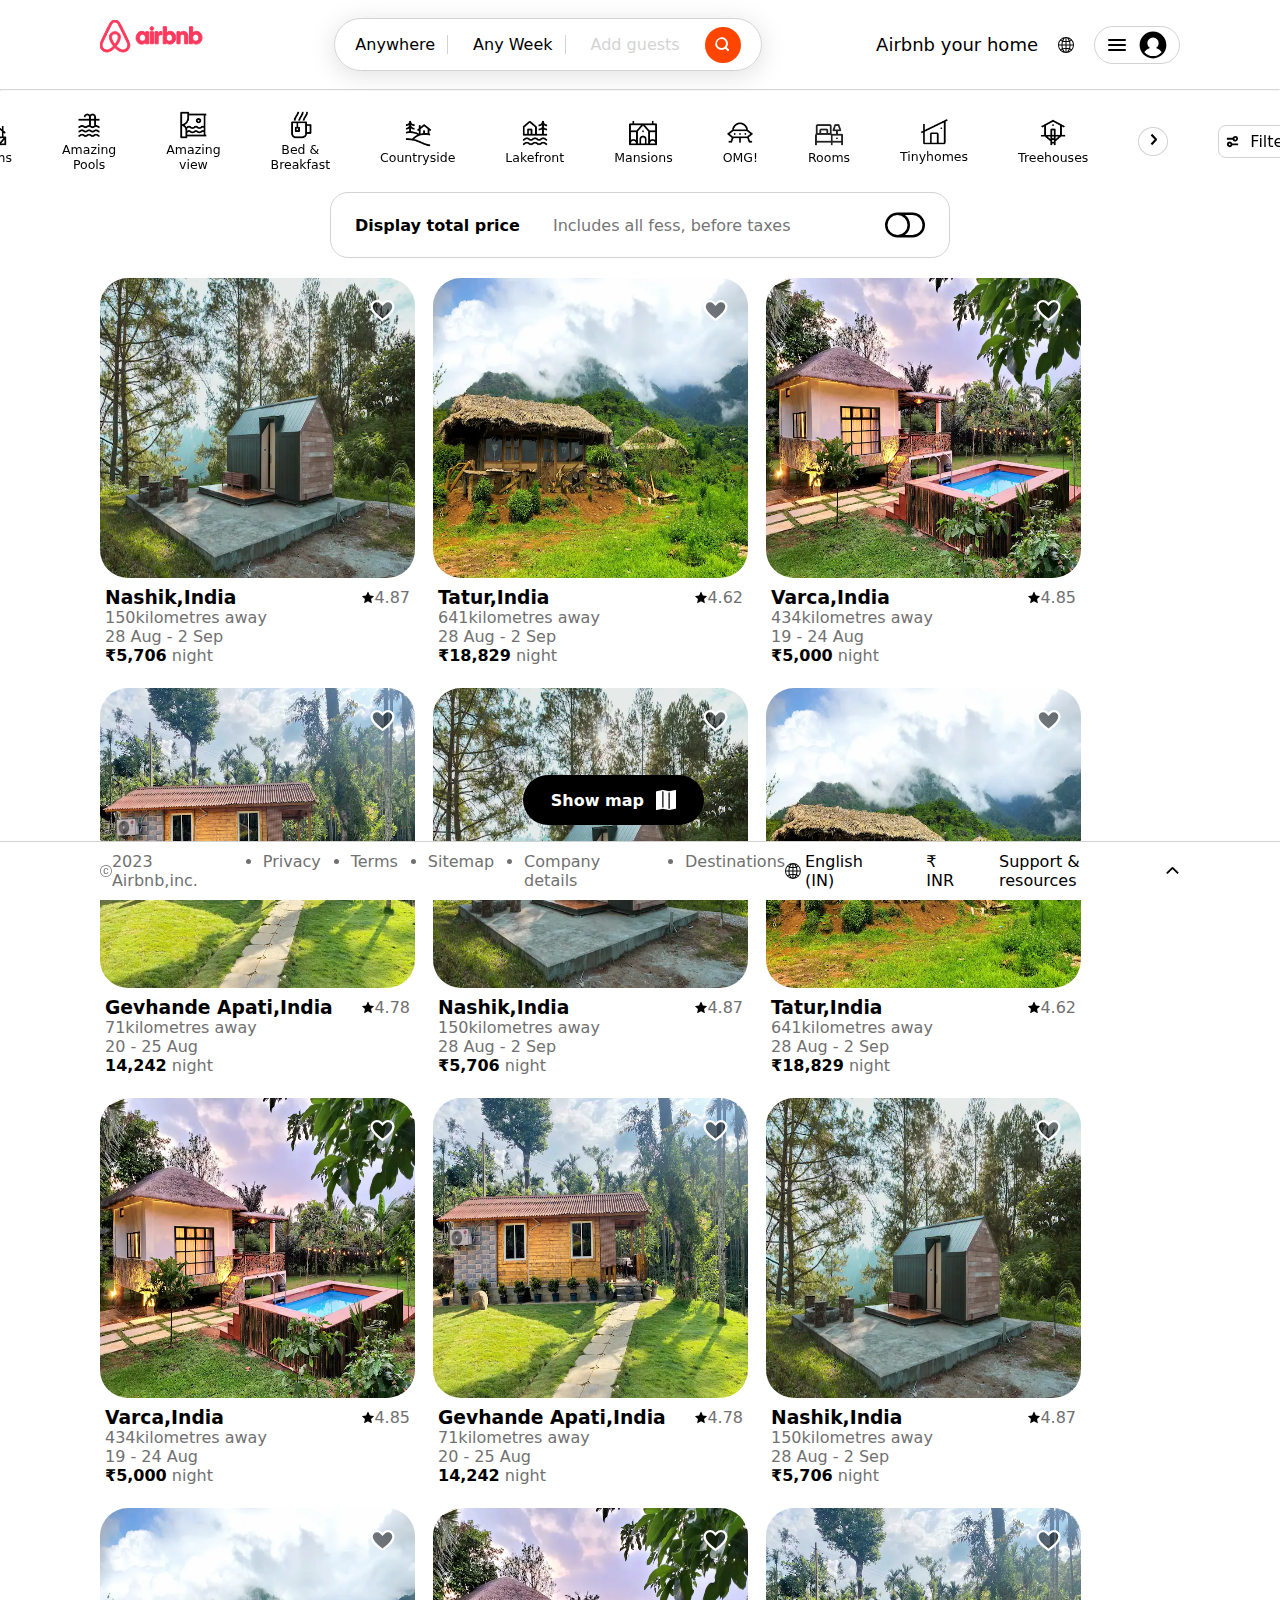
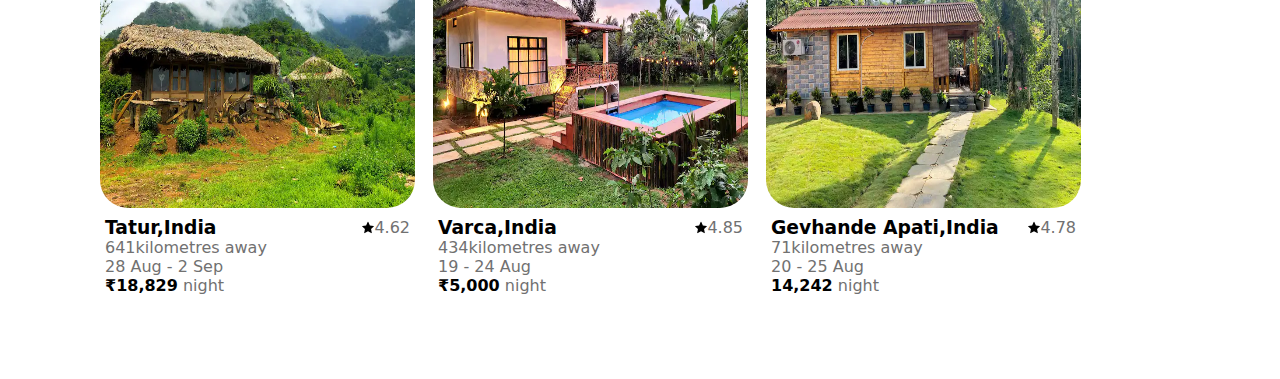
<file: Assignment_3/index.html>
<!DOCTYPE html>
<html lang="en">

<head>
    <meta charset="UTF-8">
    <meta name="viewport" content="width=device-width, initial-scale=1.0">
    <link rel="shortcut icon" href='./Airbnb resources/logo.svg' type="image/x-icon">
    <link rel="stylesheet" href="style.css">
    <title>Holiday Homes & Apartment Rentals - Airbnb</title>
</head>

<body>
    <div class="nav-bar">
        <img class="nav-bar-img" src="./Airbnb resources/svg/Logo.svg" alt="logo">
        <div class="search">
            <p>Anywhere</p>
            <p>Any Week</p>
            <p>Add guests</p>
            <img class="search-img" src="./Airbnb resources/svg/Search.svg" alt="">
        </div>
        <div class="user">
            <p>Airbnb your home</p>
            <svg xmlns="http://www.w3.org/2000/svg" width="16" height="16" fill="currentColor" class="bi bi-globe2"
                viewBox="0 0 16 16">
                <path
                    d="M0 8a8 8 0 1 1 16 0A8 8 0 0 1 0 8zm7.5-6.923c-.67.204-1.335.82-1.887 1.855-.143.268-.276.56-.395.872.705.157 1.472.257 2.282.287V1.077zM4.249 3.539c.142-.384.304-.744.481-1.078a6.7 6.7 0 0 1 .597-.933A7.01 7.01 0 0 0 3.051 3.05c.362.184.763.349 1.198.49zM3.509 7.5c.036-1.07.188-2.087.436-3.008a9.124 9.124 0 0 1-1.565-.667A6.964 6.964 0 0 0 1.018 7.5h2.49zm1.4-2.741a12.344 12.344 0 0 0-.4 2.741H7.5V5.091c-.91-.03-1.783-.145-2.591-.332zM8.5 5.09V7.5h2.99a12.342 12.342 0 0 0-.399-2.741c-.808.187-1.681.301-2.591.332zM4.51 8.5c.035.987.176 1.914.399 2.741A13.612 13.612 0 0 1 7.5 10.91V8.5H4.51zm3.99 0v2.409c.91.03 1.783.145 2.591.332.223-.827.364-1.754.4-2.741H8.5zm-3.282 3.696c.12.312.252.604.395.872.552 1.035 1.218 1.65 1.887 1.855V11.91c-.81.03-1.577.13-2.282.287zm.11 2.276a6.696 6.696 0 0 1-.598-.933 8.853 8.853 0 0 1-.481-1.079 8.38 8.38 0 0 0-1.198.49 7.01 7.01 0 0 0 2.276 1.522zm-1.383-2.964A13.36 13.36 0 0 1 3.508 8.5h-2.49a6.963 6.963 0 0 0 1.362 3.675c.47-.258.995-.482 1.565-.667zm6.728 2.964a7.009 7.009 0 0 0 2.275-1.521 8.376 8.376 0 0 0-1.197-.49 8.853 8.853 0 0 1-.481 1.078 6.688 6.688 0 0 1-.597.933zM8.5 11.909v3.014c.67-.204 1.335-.82 1.887-1.855.143-.268.276-.56.395-.872A12.63 12.63 0 0 0 8.5 11.91zm3.555-.401c.57.185 1.095.409 1.565.667A6.963 6.963 0 0 0 14.982 8.5h-2.49a13.36 13.36 0 0 1-.437 3.008zM14.982 7.5a6.963 6.963 0 0 0-1.362-3.675c-.47.258-.995.482-1.565.667.248.92.4 1.938.437 3.008h2.49zM11.27 2.461c.177.334.339.694.482 1.078a8.368 8.368 0 0 0 1.196-.49 7.01 7.01 0 0 0-2.275-1.52c.218.283.418.597.597.932zm-.488 1.343a7.765 7.765 0 0 0-.395-.872C9.835 1.897 9.17 1.282 8.5 1.077V4.09c.81-.03 1.577-.13 2.282-.287z" />
            </svg>
            <div class="menu">
                <img src="./Airbnb resources/svg/Menu.svg" alt="">
                <img src="./Airbnb resources/svg/Acc.svg" alt="">
            </div>
        </div>
    </div>
    <hr>
    <div class="icons">
        <div class="icon">
            <img src="./Airbnb resources/farms.jpeg" alt="farms">
            <p>Farms</p>
        </div>
        <div class="icon"><img src="./Airbnb resources/Amazing pools.jpeg" alt="">
            <p>Amazing Pools</p>
        </div>
        <div class="icon"><img src="./Airbnb resources/Amazing view.jpeg" alt="">
            <p>Amazing view</p>
        </div>
        <div class="icon"><img src="./Airbnb resources/Bed & breakfast.jpeg" alt="">
            <p>Bed & Breakfast</p>
        </div>
        <div class="icon"><img src="./Airbnb resources/Countryside.jpeg" alt="">
            <p>Countryside</p>
        </div>
        <div class="icon"><img src="./Airbnb resources/Lakefront.jpeg" alt="">
            <p>Lakefront</p>
        </div>
        <div class="icon"><img src="./Airbnb resources/Mansions.jpeg" alt="">
            <p>Mansions</p>
        </div>
        <div class="icon"><img src="./Airbnb resources/Omg!.jpeg" alt="">
            <p>OMG!</p>
        </div>
        <div class="icon"><img src="./Airbnb resources/Rooms.jpeg" alt="">
            <p>Rooms</p>
        </div>
        <div class="icon"><img src="./Airbnb resources/Tiny homes.jpeg" alt="">
            <p>Tinyhomes</p>
        </div>
        <div class="icon"><img src="./Airbnb resources/Treehouses.jpeg" alt="">
            <p>Treehouses</p>
        </div>
        <div class="arrow">
            <img src="./Airbnb resources/svg/side_arr.svg" alt="">
        </div>
        <div class="filter">
            <img src="./Airbnb resources/svg/filters.svg" alt="">
            <p>Filters</p>
        </div>
    </div>
    <div class="search-area">
        <div class="search-content">
            <p>Display total price</p>
            <input type="search" name="" id="" placeholder="Includes all fess, before taxes">
            <svg xmlns="http://www.w3.org/2000/svg" width="40" height="40" fill="black" class="bi bi-toggle-off"
                viewBox="0 0 16 16">
                <path
                    d="M11 4a4 4 0 0 1 0 8H8a4.992 4.992 0 0 0 2-4 4.992 4.992 0 0 0-2-4h3zm-6 8a4 4 0 1 1 0-8 4 4 0 0 1 0 8zM0 8a5 5 0 0 0 5 5h6a5 5 0 0 0 0-10H5a5 5 0 0 0-5 5z" />
            </svg>
        </div>
    </div>
    <div class="cards">
        <div class="card">
            <img class="card-img" src="./Airbnb resources/d1.webp" alt="">
            <img src="./Airbnb resources/svg/heart.svg" alt="" class="like">
            <div class="card-info">
                <div class="name">
                    <h3>Nashik,India</h3>
                    <div class="rating">
                        <img src="./Airbnb resources/svg/start.svg" alt="">
                        <p>4.87</p>
                    </div>
                </div>
                <p>150kilometres away</p>
                <p>28 Aug - 2 Sep</p>
                <p><b>₹5,706</b> night</p>
            </div>
        </div>
        <div class="card">
            <img class="card-img" src="./Airbnb resources/d2.webp" alt="">
            <img src="./Airbnb resources/svg/heart.svg" alt="" class="like">
            <div class="card-info">
                <div class="name">
                    <h3>Tatur,India</h3>
                    <div class="rating">
                        <img src="./Airbnb resources/svg/start.svg" alt="">
                        <p>4.62</p>
                    </div>
                </div>
                <p>641kilometres away</p>
                <p>28 Aug - 2 Sep</p>
                <p><b>₹18,829</b> night</p>
            </div>
        </div>
        <div class="card">
            <img class="card-img" src="./Airbnb resources/d3.webp" alt="">
            <img src="./Airbnb resources/svg/heart.svg" alt="" class="like">
            <div class="card-info">
                <div class="name">
                    <h3>Varca,India</h3>
                    <div class="rating">
                        <img src="./Airbnb resources/svg/start.svg" alt="">
                        <p>4.85</p>
                    </div>
                </div>
                <p>434kilometres away</p>
                <p>19 - 24 Aug</p>
                <p><b>₹5,000</b> night</p>
            </div>
        </div>
        <div class="card">
            <img class="card-img" src="./Airbnb resources/d4.webp" alt="">
            <img src="./Airbnb resources/svg/heart.svg" alt="" class="like">
            <div class="card-info">
                <div class="name">
                    <h3>Gevhande Apati,India</h3>
                    <div class="rating">
                        <img src="./Airbnb resources/svg/start.svg" alt="">
                        <p>4.78</p>
                    </div>
                </div>
                <p>71kilometres away</p>
                <p>20 - 25 Aug</p>
                <p><b>14,242</b> night</p>
            </div>
        </div>
        <div class="card">
            <img class="card-img" src="./Airbnb resources/d1.webp" alt="">
            <img src="./Airbnb resources/svg/heart.svg" alt="" class="like">
            <div class="card-info">
                <div class="name">
                    <h3>Nashik,India</h3>
                    <div class="rating">
                        <img src="./Airbnb resources/svg/start.svg" alt="">
                        <p>4.87</p>
                    </div>
                </div>
                <p>150kilometres away</p>
                <p>28 Aug - 2 Sep</p>
                <p><b>₹5,706</b> night</p>
            </div>
        </div>
        <div class="card">
            <img class="card-img" src="./Airbnb resources/d2.webp" alt="">
            <img src="./Airbnb resources/svg/heart.svg" alt="" class="like">
            <div class="card-info">
                <div class="name">
                    <h3>Tatur,India</h3>
                    <div class="rating">
                        <img src="./Airbnb resources/svg/start.svg" alt="">
                        <p>4.62</p>
                    </div>
                </div>
                <p>641kilometres away</p>
                <p>28 Aug - 2 Sep</p>
                <p><b>₹18,829</b> night</p>
            </div>
        </div>
        <div class="card">
            <img class="card-img" src="./Airbnb resources/d3.webp" alt="">
            <img src="./Airbnb resources/svg/heart.svg" alt="" class="like">
            <div class="card-info">
                <div class="name">
                    <h3>Varca,India</h3>
                    <div class="rating">
                        <img src="./Airbnb resources/svg/start.svg" alt="">
                        <p>4.85</p>
                    </div>
                </div>
                <p>434kilometres away</p>
                <p>19 - 24 Aug</p>
                <p><b>₹5,000</b> night</p>
            </div>
        </div>
        <div class="card">
            <img class="card-img" src="./Airbnb resources/d4.webp" alt="">
            <img src="./Airbnb resources/svg/heart.svg" alt="" class="like">
            <div class="card-info">
                <div class="name">
                    <h3>Gevhande Apati,India</h3>
                    <div class="rating">
                        <img src="./Airbnb resources/svg/start.svg" alt="">
                        <p>4.78</p>
                    </div>
                </div>
                <p>71kilometres away</p>
                <p>20 - 25 Aug</p>
                <p><b>14,242</b> night</p>
            </div>
        </div>
        <div class="card">
            <img class="card-img" src="./Airbnb resources/d1.webp" alt="">
            <img src="./Airbnb resources/svg/heart.svg" alt="" class="like">
            <div class="card-info">
                <div class="name">
                    <h3>Nashik,India</h3>
                    <div class="rating">
                        <img src="./Airbnb resources/svg/start.svg" alt="">
                        <p>4.87</p>
                    </div>
                </div>
                <p>150kilometres away</p>
                <p>28 Aug - 2 Sep</p>
                <p><b>₹5,706</b> night</p>
            </div>
        </div>
        <div class="card">
            <img class="card-img" src="./Airbnb resources/d2.webp" alt="">
            <img src="./Airbnb resources/svg/heart.svg" alt="" class="like">
            <div class="card-info">
                <div class="name">
                    <h3>Tatur,India</h3>
                    <div class="rating">
                        <img src="./Airbnb resources/svg/start.svg" alt="">
                        <p>4.62</p>
                    </div>
                </div>
                <p>641kilometres away</p>
                <p>28 Aug - 2 Sep</p>
                <p><b>₹18,829</b> night</p>
            </div>
        </div>
        <div class="card">
            <img class="card-img" src="./Airbnb resources/d3.webp" alt="">
            <img src="./Airbnb resources/svg/heart.svg" alt="" class="like">
            <div class="card-info">
                <div class="name">
                    <h3>Varca,India</h3>
                    <div class="rating">
                        <img src="./Airbnb resources/svg/start.svg" alt="">
                        <p>4.85</p>
                    </div>
                </div>
                <p>434kilometres away</p>
                <p>19 - 24 Aug</p>
                <p><b>₹5,000</b> night</p>
            </div>
        </div>
        <div class="card">
            <img class="card-img" src="./Airbnb resources/d4.webp" alt="">
            <img src="./Airbnb resources/svg/heart.svg" alt="" class="like">
            <div class="card-info">
                <div class="name">
                    <h3>Gevhande Apati,India</h3>
                    <div class="rating">
                        <img src="./Airbnb resources/svg/start.svg" alt="">
                        <p>4.78</p>
                    </div>
                </div>
                <p>71kilometres away</p>
                <p>20 - 25 Aug</p>
                <p><b>14,242</b> night</p>
            </div>
        </div>
    </div>
    <div class="button">
        <button>Show map<svg xmlns="http://www.w3.org/2000/svg" width="20" height="20" fill="white"
                class="bi bi-map-fill" viewBox="0 0 16 16">
                <path fill-rule="evenodd"
                    d="M16 .5a.5.5 0 0 0-.598-.49L10.5.99 5.598.01a.5.5 0 0 0-.196 0l-5 1A.5.5 0 0 0 0 1.5v14a.5.5 0 0 0 .598.49l4.902-.98 4.902.98a.502.502 0 0 0 .196 0l5-1A.5.5 0 0 0 16 14.5V.5zM5 14.09V1.11l.5-.1.5.1v12.98l-.402-.08a.498.498 0 0 0-.196 0L5 14.09zm5 .8V1.91l.402.08a.5.5 0 0 0 .196 0L11 1.91v12.98l-.5.1-.5-.1z" />
            </svg></button>
    </div>
    <div class="last-div">
        <div class="footer">
            <div class="copyright">
                <svg xmlns="http://www.w3.org/2000/svg" width="12" height="12" fill="currentColor"
                    class="bi bi-c-circle" viewBox="0 0 16 16">
                    <path
                        d="M1 8a7 7 0 1 0 14 0A7 7 0 0 0 1 8Zm15 0A8 8 0 1 1 0 8a8 8 0 0 1 16 0ZM8.146 4.992c-1.212 0-1.927.92-1.927 2.502v1.06c0 1.571.703 2.462 1.927 2.462.979 0 1.641-.586 1.729-1.418h1.295v.093c-.1 1.448-1.354 2.467-3.03 2.467-2.091 0-3.269-1.336-3.269-3.603V7.482c0-2.261 1.201-3.638 3.27-3.638 1.681 0 2.935 1.054 3.029 2.572v.088H9.875c-.088-.879-.768-1.512-1.729-1.512Z" />
                </svg>
                <p>2023 Airbnb,inc.</p>
                <ul>
                    <li>Privacy</li>
                    <li>Terms</li>
                    <li>Sitemap</li>
                    <li>Company details</li>
                    <li>Destinations</li>
                </ul>
            </div>
            <div class="info">
                <div class="english">
                    <svg xmlns="http://www.w3.org/2000/svg" width="16" height="16" fill="currentColor"
                        class="bi bi-globe2" viewBox="0 0 16 16">
                        <path
                            d="M0 8a8 8 0 1 1 16 0A8 8 0 0 1 0 8zm7.5-6.923c-.67.204-1.335.82-1.887 1.855-.143.268-.276.56-.395.872.705.157 1.472.257 2.282.287V1.077zM4.249 3.539c.142-.384.304-.744.481-1.078a6.7 6.7 0 0 1 .597-.933A7.01 7.01 0 0 0 3.051 3.05c.362.184.763.349 1.198.49zM3.509 7.5c.036-1.07.188-2.087.436-3.008a9.124 9.124 0 0 1-1.565-.667A6.964 6.964 0 0 0 1.018 7.5h2.49zm1.4-2.741a12.344 12.344 0 0 0-.4 2.741H7.5V5.091c-.91-.03-1.783-.145-2.591-.332zM8.5 5.09V7.5h2.99a12.342 12.342 0 0 0-.399-2.741c-.808.187-1.681.301-2.591.332zM4.51 8.5c.035.987.176 1.914.399 2.741A13.612 13.612 0 0 1 7.5 10.91V8.5H4.51zm3.99 0v2.409c.91.03 1.783.145 2.591.332.223-.827.364-1.754.4-2.741H8.5zm-3.282 3.696c.12.312.252.604.395.872.552 1.035 1.218 1.65 1.887 1.855V11.91c-.81.03-1.577.13-2.282.287zm.11 2.276a6.696 6.696 0 0 1-.598-.933 8.853 8.853 0 0 1-.481-1.079 8.38 8.38 0 0 0-1.198.49 7.01 7.01 0 0 0 2.276 1.522zm-1.383-2.964A13.36 13.36 0 0 1 3.508 8.5h-2.49a6.963 6.963 0 0 0 1.362 3.675c.47-.258.995-.482 1.565-.667zm6.728 2.964a7.009 7.009 0 0 0 2.275-1.521 8.376 8.376 0 0 0-1.197-.49 8.853 8.853 0 0 1-.481 1.078 6.688 6.688 0 0 1-.597.933zM8.5 11.909v3.014c.67-.204 1.335-.82 1.887-1.855.143-.268.276-.56.395-.872A12.63 12.63 0 0 0 8.5 11.91zm3.555-.401c.57.185 1.095.409 1.565.667A6.963 6.963 0 0 0 14.982 8.5h-2.49a13.36 13.36 0 0 1-.437 3.008zM14.982 7.5a6.963 6.963 0 0 0-1.362-3.675c-.47.258-.995.482-1.565.667.248.92.4 1.938.437 3.008h2.49zM11.27 2.461c.177.334.339.694.482 1.078a8.368 8.368 0 0 0 1.196-.49 7.01 7.01 0 0 0-2.275-1.52c.218.283.418.597.597.932zm-.488 1.343a7.765 7.765 0 0 0-.395-.872C9.835 1.897 9.17 1.282 8.5 1.077V4.09c.81-.03 1.577-.13 2.282-.287z" />
                    </svg>
                    <p>English (IN) </p>
                </div>
                <p>₹ INR</p>
                <div class="support">
                    <p>Support & resources </p>
                    <img src="./Airbnb resources/svg/up_arr.svg" alt="">
                </div>
            </div>
        </div>
    </div>
</body>

</html>
</file>
<file: Assignment_3/style.css>
* {
    padding: 0;
    margin: 0;
    font-family: system-ui, -apple-system, BlinkMacSystemFont, 'Segoe UI', Roboto, Oxygen, Ubuntu, Cantarell, 'Open Sans', 'Helvetica Neue', sans-serif;
}

.nav-bar {
    padding: 18px 100px;
    display: flex;
    justify-content: space-between;
    align-items: center;
    position: sticky;
    top: 0;
    background-color: white;
    z-index: 10;
}

.nav-bar-img {
    width: 120px;
    height: 50px;
    color: orangered;
}

.search {
    display: flex;
    align-items: center;
    gap: 25px;
    padding: 7.5px 20px;
    border: 1.5px solid lightgrey;
    border-radius: 30px;
    box-shadow: rgba(100, 100, 111, 0.2) 0px 4px 24px 0px;
}

.search p:nth-child(1),
.search p:nth-child(2) {
    border-right: 1.5px solid lightgrey;
    padding-right: 12px;
    font-weight: 500;
}

.search p:nth-child(3) {
    color: lightgrey;
    font-weight: 500;
}

.search-img {
    width: 16px;
    padding: 10px;
    background-color: orangered;
    border-radius: 50%;
}

.user {
    font-size: 18px;
    font-weight: 500;
    display: flex;
    align-items: center;
    gap: 20px;

}

.menu {
    display: flex;
    align-items: center;
    gap: 12px;
    border: 1px solid lightgray;
    border-radius: 28px;
    padding: 4px 12px;
}

.menu img {
    height: 20px;
}

.menu img:nth-child(2) {
    height: 28px;
}

hr {
    position: sticky;
    top: 85px;
    opacity: .4;
    z-index: 10;
}

.icons {
    background-color: white;
    display: flex;
    justify-content: center;
    align-items: center;
    gap: 50px;
    padding: 20px 100px;
    position: sticky;
    top: 75px;
    z-index: 10;
}

.icon {
    text-align: center;
    font-size: 12.5px;
    font-weight: 500;
}

.icon img {
    width: 28px;
    color: lightgrey;
}

.arrow {
    border: 1.5px solid lightgrey;
    border-radius: 50%;

}

.arrow img {
    width: 18px;
    height: 12.5px;
    padding: 5px;
}

.filter {
    display: flex;
    gap: 10px;
    align-items: center;
    padding: 6px;
    border: 1px solid lightgray;
    border-radius: 8px;
}

.filter img {
    width: 15px;
}

.search-area {
    display: flex;
    justify-content: center;
}

.search-content {
    padding: 12px 24px;
    display: flex;
    justify-content: center;
    align-items: center;
    gap: 20px;
    border: 1px solid lightgray;
    border-radius: 18px;
}

.search-content p {
    font-weight: 600;
}

.search-content input {
    width: 325px;
    border: none;
    font-size: 16px;
    padding: 8px 13px;
}

.cards {
    padding: 20px 100px;
    display: flex;
    gap: 18px;
    flex-wrap: wrap;
}

.card {
    width: 315px;
    position: relative;

}

.card-img {
    width: 100%;
    height: 300px;
    border-radius: 28px;
}

.card-info {
    margin: 5px;
}

.card-info p {
    color: rgb(113, 113, 113);

}

.card p b {
    color: black
}

.card .like {
    width: 25px;
    position: absolute;
    top: 20px;
    right: 20px;
}

.name {
    display: flex;
    justify-content: space-between;
    align-items: center;
}

.rating {
    display: flex;
}

.rating img {
    width: 12px;
}

.button button {
    background-color: black;
    color: white;
    padding: 15px 28px;
    border: none;
    border-radius: 32px;
    display: flex;
    gap: 12px;
    align-items: center;
    position: fixed;
    bottom: 75px;
    right: 45%;
    font-size: 16px;
    font-weight: 700;

}

.last-div {
    display: flex;
    justify-content: center;
    position: sticky;
    bottom: 0;
}

.footer {
    width: 100%;
    background-color: white;
    padding: 10px 100px;
    display: flex;
    justify-content: space-between;
    align-items: center;
    border-top: 1px solid lightgray;

}

.copyright {
    display: flex;
    align-items: center;
    color: rgb(113, 113, 113);
}

.copyright p {
    margin-right: 20px;
}

.copyright ul {
    display: flex;
    gap: 30px;
    font-size: medium;
}

.info {
    display: flex;
    gap: 30px;

}

.info img {
    width: 15px;
}

.support,
.english {
    display: flex;
    align-items: center;
    gap: 4px;
}
</file>
